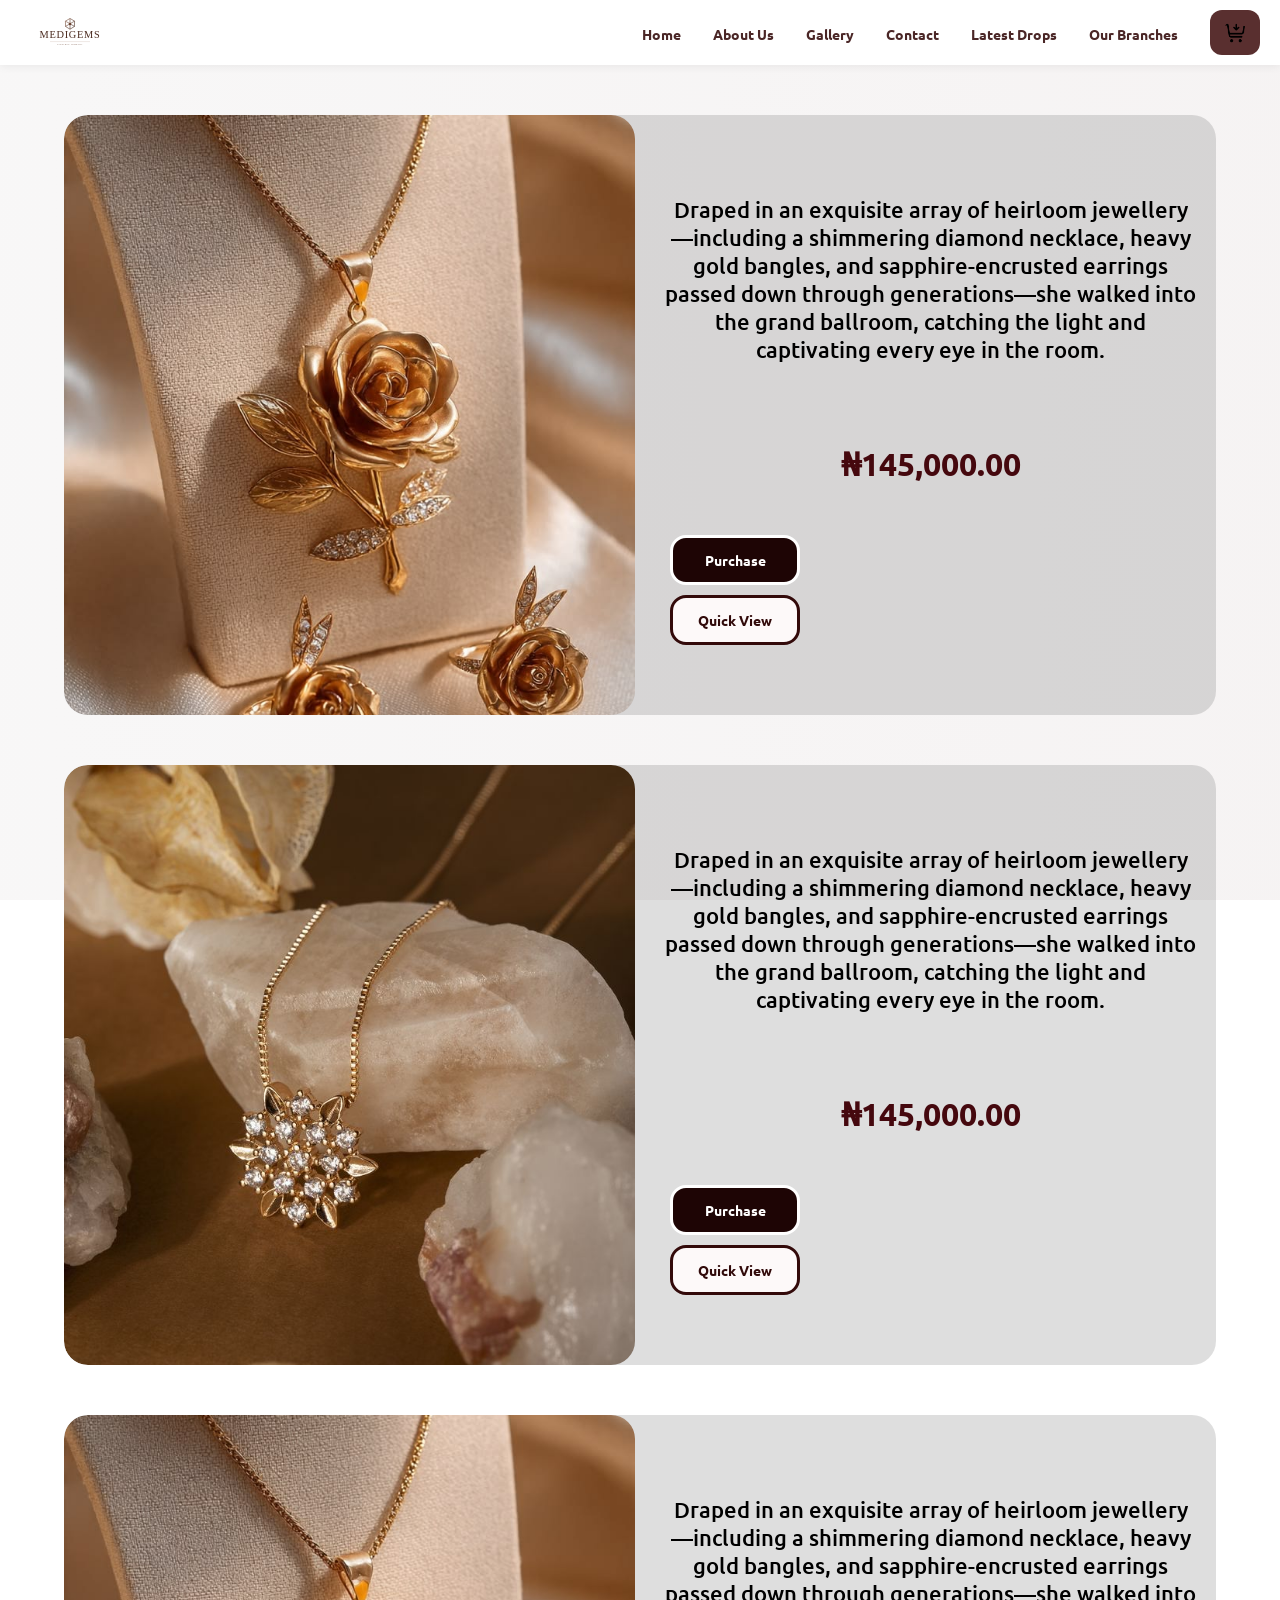
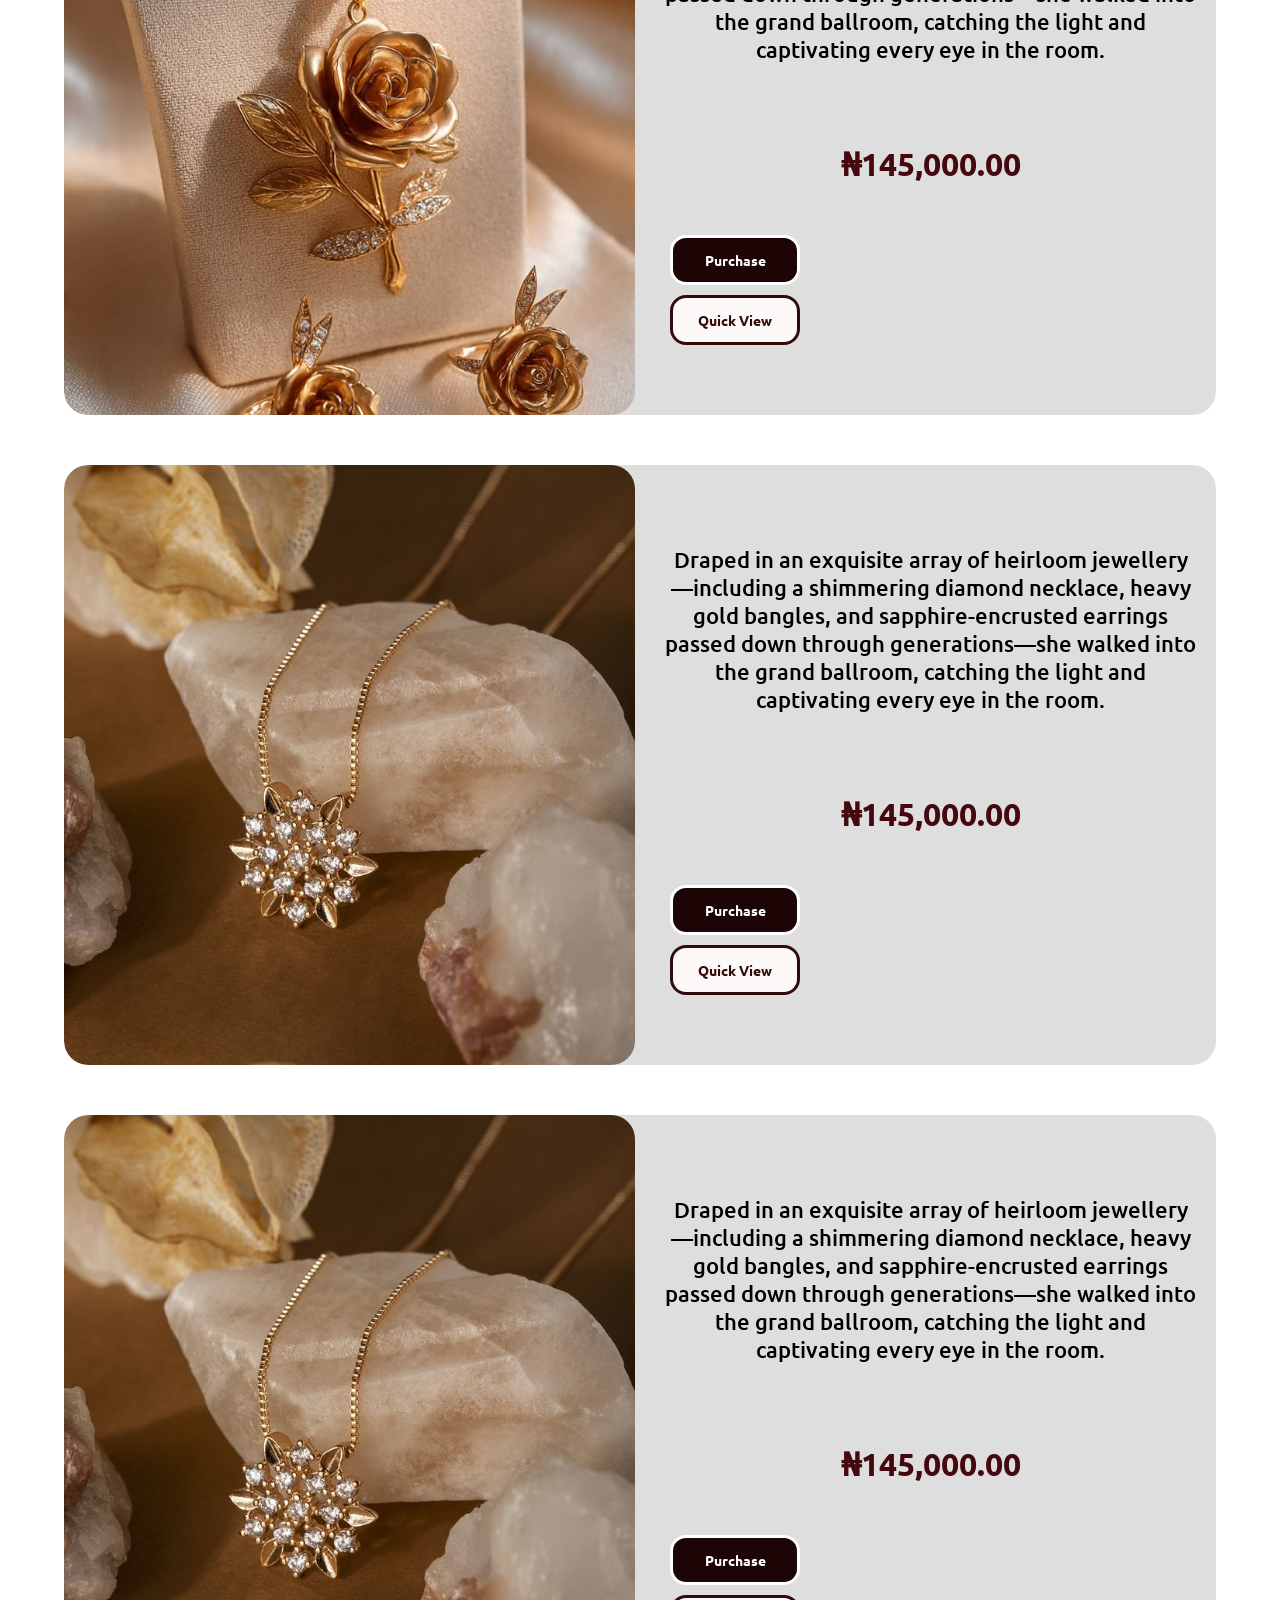
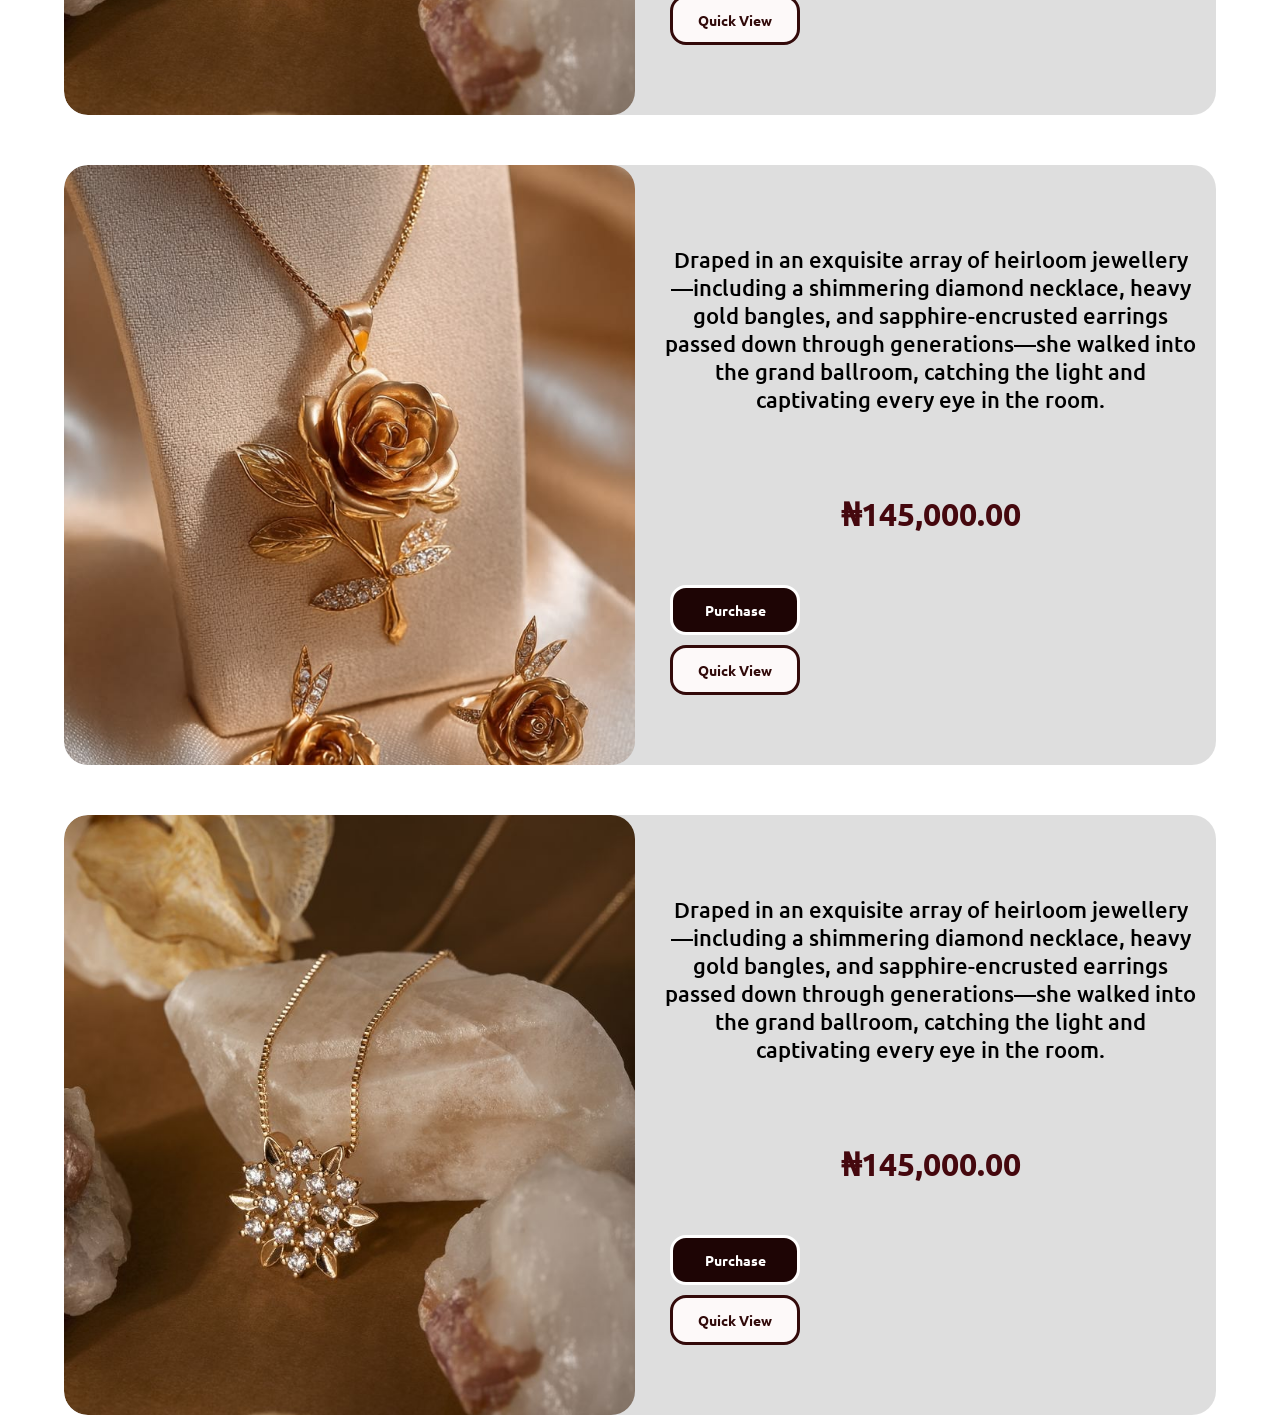
<file: gallery.html>
<!DOCTYPE html>
<html lang="en">
<head>
  <meta charset="UTF-8">
  <meta name="viewport" content="width=device-width, initial-scale=1.0">
  <title>Document</title>
  <link rel="icon" type="image/png" href="/assets/favicon-96x96.png" sizes="96x96" />
<link rel="icon" type="image/svg+xml" href="/assets/favicon.svg" />
<link rel="shortcut icon" href="/assets/favicon.ico" />

  <link rel="stylesheet" href="./rings.css">
</head>

<body>
  <nav>
    <div>
      <img src="./medigems-logo.svg" width="100" height="100">

      <ul>
        <li><a class="navlist lia " href="./index.html">Home</a></li>
        <li><a class="navlist lia " href="./index.html#about">About Us</a></li>
        <li><a class="navlist  lia " href="#">Gallery</a></li>
        <li><a class="navlist lia " href="./index.html#contact">Contact</a></li>
        <li><a class="navlist  lia " href="./index.html#latestdrops">Latest Drops</a></li>
        <li><a class="navlist  lia " href="#">Our Branches</a></li>
        <li>
          <a href="#latestdrop">
            <button id="shopnoww" class="shopnow">
              <img src="./assets/icons8-buy-48.png" alt="like">
            </button>
          </a>
        </li>
      </ul>
    </div>
  </nav>
<main>
  <div class="up">
      
     <div class="gallerycard">
            <div class="glasecleft">
               <img src="/assets/Rose Flower Gold Jewelry Set 2026 _ Statement Pendant Set.jpg "/>
          </div>
          <div class="glascright">
    
            <h2 class="h2k"> 
               Draped in an exquisite array of heirloom jewellery—including a shimmering diamond necklace, heavy gold bangles, and sapphire-encrusted earrings passed down through generations—she walked into the grand ballroom, catching the light and captivating every eye in the room.</h2>
                <h1 class="naira"> ₦145,000.00 </h1>
               <button class="btn1">Purchase</button>
               <button class="btn2">Quick View</button>
          </div>
     </div>



     <div class="up UP1">
      
     <div class="gallerycard">
            <div class="glasecleft">
               <img src="./Memórias.jpg"/>
          </div>
          <div class="glascright">
    
            <h2 class="h2k"> 
               Draped in an exquisite array of heirloom jewellery—including a shimmering diamond necklace, heavy gold bangles, and sapphire-encrusted earrings passed down through generations—she walked into the grand ballroom, catching the light and captivating every eye in the room.</h2>
                <h1 class="naira"> ₦145,000.00 </h1>
               <button class="btn1">Purchase</button>
               <button class="btn2">Quick View</button>
          </div>
     </div>
      
     <div class="up">
      
     <div class="gallerycard">
            <div class="glasecleft">
               <img src="/assets/Rose Flower Gold Jewelry Set 2026 _ Statement Pendant Set.jpg "/>
          </div>
          <div class="glascright">
    
            <h2 class="h2k"> 
               Draped in an exquisite array of heirloom jewellery—including a shimmering diamond necklace, heavy gold bangles, and sapphire-encrusted earrings passed down through generations—she walked into the grand ballroom, catching the light and captivating every eye in the room.</h2>
                <h1 class="naira"> ₦145,000.00 </h1>
               <button class="btn1">Purchase</button>
               <button class="btn2">Quick View</button>
          </div>
     </div>



     <div class="up UP1">
      
     <div class="gallerycard">
            <div class="glasecleft">
               <img src="./Memórias.jpg"/>
          </div>
          <div class="glascright">
    
            <h2 class="h2k"> 
               Draped in an exquisite array of heirloom jewellery—including a shimmering diamond necklace, heavy gold bangles, and sapphire-encrusted earrings passed down through generations—she walked into the grand ballroom, catching the light and captivating every eye in the room.</h2>
                <h1 class="naira"> ₦145,000.00 </h1>
               <button class="btn1">Purchase</button>
               <button class="btn2">Quick View</button>
          </div>
     </div>


     
     <div class="up UP1">
      
     <div class="gallerycard">
            <div class="glasecleft">
               <img src="./Memórias.jpg"/>
          </div>
          <div class="glascright">
    
            <h2 class="h2k"> 
               Draped in an exquisite array of heirloom jewellery—including a shimmering diamond necklace, heavy gold bangles, and sapphire-encrusted earrings passed down through generations—she walked into the grand ballroom, catching the light and captivating every eye in the room.</h2>
                <h1 class="naira"> ₦145,000.00 </h1>
               <button class="btn1">Purchase</button>
               <button class="btn2">Quick View</button>
          </div>
     </div>
      
     <div class="up">
      
     <div class="gallerycard">
            <div class="glasecleft">
               <img src="/assets/Rose Flower Gold Jewelry Set 2026 _ Statement Pendant Set.jpg "/>
          </div>
          <div class="glascright">
    
            <h2 class="h2k"> 
               Draped in an exquisite array of heirloom jewellery—including a shimmering diamond necklace, heavy gold bangles, and sapphire-encrusted earrings passed down through generations—she walked into the grand ballroom, catching the light and captivating every eye in the room.</h2>
                <h1 class="naira"> ₦145,000.00 </h1>
               <button class="btn1">Purchase</button>
               <button class="btn2">Quick View</button>
          </div>
     </div>



     <div class="up UP1">
      
     <div class="gallerycard">
            <div class="glasecleft">
               <img src="./Memórias.jpg"/>
          </div>
          <div class="glascright">
    
            <h2 class="h2k"> 
               Draped in an exquisite array of heirloom jewellery—including a shimmering diamond necklace, heavy gold bangles, and sapphire-encrusted earrings passed down through generations—she walked into the grand ballroom, catching the light and captivating every eye in the room.</h2>
                <h1 class="naira"> ₦145,000.00 </h1>
               <button class="btn1">Purchase</button>
               <button class="btn2">Quick View</button>
          </div>
     </div>
      
</main>
 

</body>
</html>
</file>
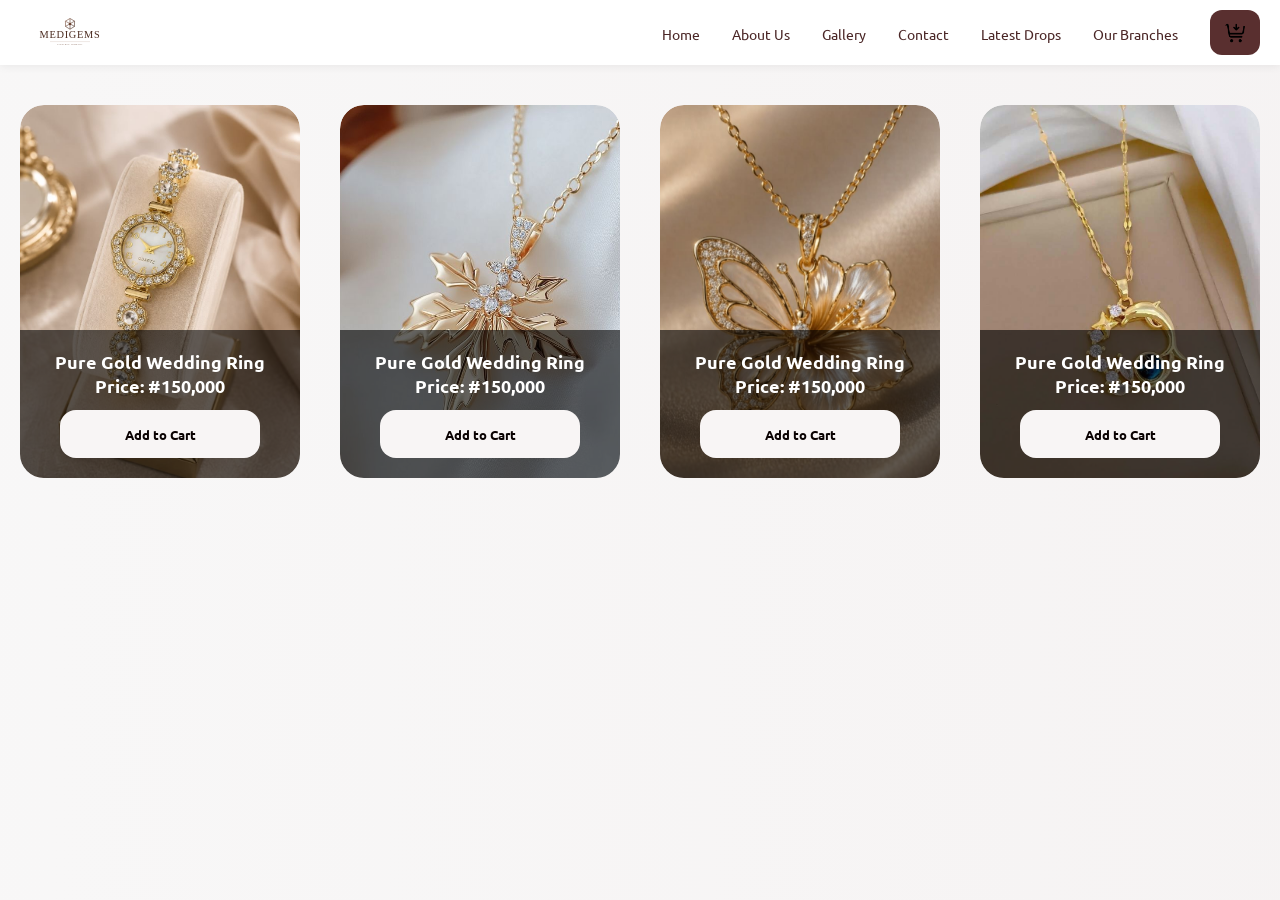
<file: pendants.html>
<!DOCTYPE html>
<html lang="en">
<head>
  <meta charset="UTF-8">
  <meta name="viewport" content="width=device-width, initial-scale=1.0">
  <title>Document</title>
  <link rel="icon" type="image/png" href="/assets/favicon-96x96.png" sizes="96x96" />
<link rel="icon" type="image/svg+xml" href="/assets/favicon.svg" />
<link rel="shortcut icon" href="/assets/favicon.ico" />

<link rel="manifest" href="/site.webmanifest" />
  <link rel="stylesheet" href="./rings.css">
</head>

<body>
  <nav>
    <div>
      <img src="./medigems-logo.svg" width="100" height="100">

      <ul>
        <li><a class="navlist" href="./index.html">Home</a></li>
        <li><a class="navlist" href="./index.html#about">About Us</a></li>
        <li><a class="navlist" href="#">Gallery</a></li>
        <li><a class="navlist" href="./index.html#contact">Contact</a></li>
        <li><a class="navlist" href="./index.html#latestdrops">Latest Drops</a></li>
        <li><a class="navlist" href="#">Our Branches</a></li>
        <li>
          <a href="#latestdrop">
            <button id="shopnoww" class="shopnow">
              <img src="./assets/icons8-buy-48.png" alt="like">
            </button>
          </a>
        </li>
      </ul>
    </div>
  </nav>

  <main id="latestdrop">
    <div class="products">
      <div class="product">
        <img class="images" src="./Chic Gold Watch Style for Women.jpg">
        <div class="infoA">
          <h3>Pure Gold Wedding Ring<br>Price: #150,000</h3>
          <button>Add to Cart</button>
        </div>
      </div>

      <div class="product">
        <img class="images" src="./assets/Elegant Gold Necklace Designs for Everyday.jpg">
        <div class="infoB">
          <h4>Pure Gold Wedding Ring<br>Price: #150,000</h4>
          <button>Add to Cart</button>
        </div>
        
      </div>

      <div class="product">
        <img class="images" src="./assets/my creations.jpg">
        <div class="infoC">
          <h4>Pure Gold Wedding Ring<br>Price: #150,000</h4>
          <button>Add to Cart</button>
        </div>
      </div>

      <div class="product">
        <img class="images" src="./assets/1pc Luxury Starry Sky Round Dolphin Cubic Zirconia Inlaid Pendant Necklace, Stainless Steel Chain, Party Decor Accessory, Elegant (No Box).jpg">
        <div class="infoD">
          <h4>Pure Gold Wedding Ring<br>Price: #150,000</h4>
          <button>Add to Cart</button>
        </div>
      </div>
    </div>
  </main>
</body>
</html>
</file>
<file: rings.css>
@import url("https://fonts.googleapis.com/css2?family=Ubuntu:wght@300;400;500;700&display=swap");

* {
  padding: 0;
  margin: 0;
  box-sizing: border-box;
  scroll-behavior: smooth;
}

body {
  width: 100%;
  font-family: "Ubuntu", sans-serif;
  min-height: 100vh;
  background-image:
    linear-gradient(to left, rgba(244, 241, 241, 0.838), rgba(247, 246, 246, 0.87)),
    url("https://i.pinimg.com/736x/73/bc/b0/73bcb03da9e33c16b28688f69260761a.jpg");
  background-size: cover;
  background-position: center;
  background-attachment: fixed;
}

/* ---------- NAV ---------- */
nav {
  width: 100%;
  background-color: white;
  position: sticky;
  top: 0;
  left: 0;
  right: 0;
  z-index: 100;
  box-shadow: 0 2px 8px rgba(0,0,0,0.06);
}

nav > div {
  display: flex;
  align-items: center;
  justify-content: space-between;
  flex-wrap: wrap;
  gap: 20px;
  padding: 10px 20px;
  max-width: 1600px;
  margin: 0 auto;
}

nav div img {
  border-radius: 16px;
  width: clamp(60px, 8vw, 100px);
  height: auto;
}

nav ul {
  display: flex;
  align-items: center;
  flex-wrap: wrap;
  justify-content: flex-end;
  gap: clamp(12px, 2.5vw, 40px);
  list-style: none;
  flex: 1;
}

nav div ul li a {
  text-decoration: none;
  color: rgba(45, 4, 4, 0.863);
  font-size: 14px;
  white-space: nowrap;
}

.navlist {
  transition: all ease 0.3s;
}

.navlist:hover {
  color: rgb(236, 230, 42);
  cursor: pointer;
}

.lia {
  font-weight: 700;
}

.shopnow {
  display: flex;
  align-items: center;
  justify-content: center;
  width: 50px;
  height: 45px;
  border: none;
  border-radius: 12px;
  background-color: rgba(54, 3, 3, 0.822);
  cursor: pointer;
}

.shopnow img {
  width: 25px;
  height: 25px;
}

/* ---------- PRODUCT GRID (rings/necklace/etc pages) ---------- */
.products {
  width: 100%;
  max-width: 1600px;
  margin: 0 auto;
  padding: 40px 20px;
  display: grid;
  grid-template-columns: repeat(auto-fit, minmax(260px, 1fr));
  gap: 40px;
  place-items: center;
}

.product {
  width: 100%;
  max-width: 500px;
  position: relative;
  overflow: hidden;
  border-radius: 24px;
}

.images {
  width: 100%;
  aspect-ratio: 3 / 4;
  height: auto;
  display: block;
  object-fit: cover;
  border-radius: 24px;
}

.infoA, .infoB, .infoC, .infoD {
  position: absolute;
  right: 0;
  bottom: 0;
  left: 0;
  min-height: 130px;
  padding: 20px;
  color: white;
  text-align: center;
  background-color: rgba(3, 3, 3, 0.6);
}

.infoA h3, .infoB h4, .infoC h4, .infoD h4 {
  font-size: clamp(14px, 2vw, 18px);
}

.infoA button, .infoB button, .infoC button, .infoD button {
  width: 100%;
  max-width: 200px;
  height: 48px;
  margin-top: 12px;
  border: none;
  border-radius: 16px;
  color: rgb(9, 1, 1);
  background-color: rgb(248, 245, 245);
  font-family: inherit;
  font-weight: 700;
  cursor: pointer;
}

/* ---------- GALLERY CARDS ---------- */
.up h1 {
  margin: 50px 0;
  text-align: center;
  color: rgb(69, 8, 14);
  padding: 0 20px;
}

.up {
  margin-top: 50px;
}

.gallerycard {
  background-color: rgba(0, 0, 0, 0.128);
  display: flex;
  flex-wrap: wrap;
  border-radius: 24px;
  gap: 10px;
  justify-content: center;
  margin: 0 auto;
  width: 90%;
  max-width: 1200px;
  overflow: hidden;
}

.glasecleft {
  flex: 1 1 320px;
}

.glasecleft img {
  width: 100%;
  height: 100%;
  min-height: 320px;
  max-height: 600px;
  object-fit: cover;
  border-radius: 24px;
  display: block;
}

.glascright {
  flex: 1 1 320px;
  padding: 20px;
  display: flex;
  flex-direction: column;
  justify-content: center;
}

.h2k {
  text-align: center;
  font-size: clamp(16px, 2vw, 22px);
  font-weight: 500;
  margin: 20px 0 30px;
}

.glasecleft .h2k {
  margin-right: 0;
}

.naira {
  text-align: center;
  margin-bottom: 10px;
}

.btn1, .btn2 {
  text-align: center;
  font: inherit;
  font-weight: 700;
  font-size: 14px;
  height: 50px;
  width: 130px;
  border-radius: 16px;
  margin: 0 5px 10px;
}

.btn1 {
  color: white;
  background-color: rgb(30, 5, 5);
  border: solid 3px white;
}

.btn1:hover {
  background-color: rgba(0, 0, 0, 0.361);
}

.btn2 {
  color: rgb(49, 10, 10);
  background-color: rgb(253, 249, 249);
  border: solid 3px rgb(51, 10, 10);
}

.btn2:hover {
  background-color: rgba(252, 249, 249, 0.361);
}

/* ---------- BREAKPOINTS ---------- */

/* Tablet */
@media (max-width: 1024px) {
  nav ul {
    justify-content: center;
  }
  .glascright {
    text-align: center;
  }
  .h2k {
    margin-right: 0 !important;
  }
}

/* Mobile */
@media (max-width: 600px) {
  nav > div {
    flex-direction: column;
    align-items: center;
  }
  nav ul {
    gap: 14px;
    justify-content: center;
  }
  nav div ul li a {
    font-size: 13px;
  }
  .products {
    grid-template-columns: 1fr;
    padding: 20px 16px;
  }
  .gallerycard {
    width: 100%;
    border-radius: 16px;
  }
  .glasecleft img {
    min-height: 260px;
    border-radius: 16px 16px 0 0;
  }
  .glascright {
    padding: 16px;
  }
  .btn1, .btn2 {
    width: 100%;
    max-width: 260px;
    margin: 0 0 10px;
  }
}

/* Large screens */
@media (min-width: 1440px) {
  .products {
    grid-template-columns: repeat(auto-fit, minmax(320px, 1fr));
    gap: 60px;
  }
  .gallerycard {
    max-width: 1400px;
  }
}
</file>
